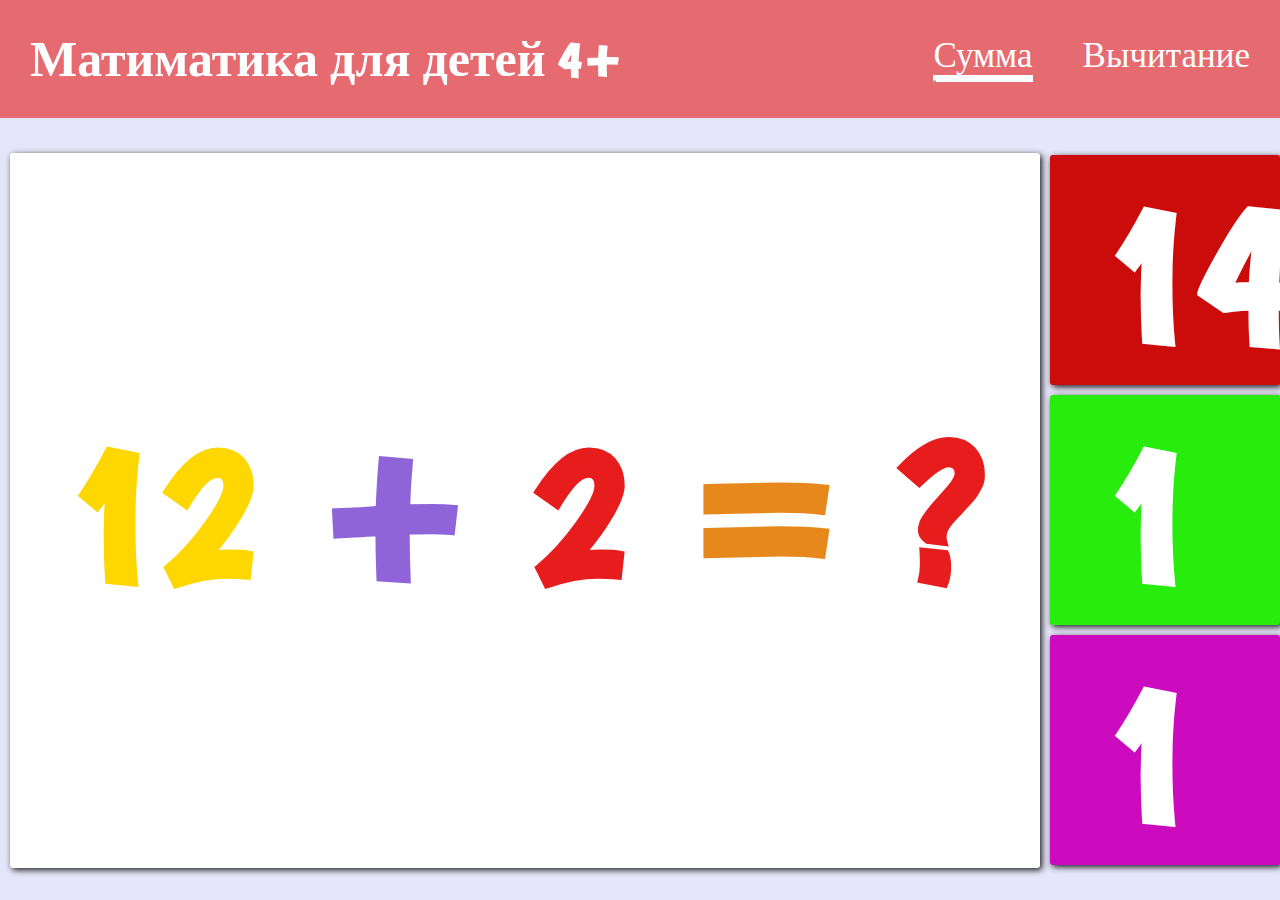
<file: index.html>
<!DOCTYPE html>
<html lang="ru">

<head>
    <meta charset="UTF-8">
    <meta http-equiv="X-UA-Compatible" content="IE=edge">
    <meta name="viewport" content="width=device-width, initial-scale=1.0">
    <link rel="icon" type="image/png" sizes="32x32" href="./image/math.png">
    <link rel="icon" type="image/png" sizes="16x16" href="./image/math.png">
    <link rel="stylesheet" href="./styles/normalize.css">
    <link rel="stylesheet" href="./styles/style.css">
    <link rel="preconnect" href="https://fonts.googleapis.com">
    <link rel="preconnect" href="https://fonts.gstatic.com" crossorigin>
    <link href="https://fonts.googleapis.com/css2?family=Boogaloo&display=swap" rel="stylesheet">
    <script src="./scripts/add.js" defer></script>
    <title>Математика для детей</title>
</head>

<body>
    <audio id="myAudio">
        <source src="./audio/error.mp3">
    </audio>
    <header>
        <div class="container">
            <h1 class="title">Матиматика для детей 4+</h1>
            <ul class="nav">
                <li class="nav__item current">
                    <a href="index.html" class="nav__item-link">
                        Сумма
                    </a>
                </li>
                <li class="nav__item">
                    <a href="subtract.html" class="nav__item-link">
                        Вычитание
                    </a>
                </li>
            </ul>
        </div>
    </header>
    <div class="wrapper">
        <div class="equation">
            <h1 id="num1" style="color:#FFD700">1</h1>
            <h1 style="color:#8f64d9">+</h1>
            <h1 id="num2" style="color:#e71c1c">2</h1>
            <h1 style="color:#e7881c">=</h1>
            <h1 style="color:#e71c1c">?</h1>
        </div>
        <div class="answer__options">
            <h1 id="option1">1</h1>
            <h1 id="option2">2</h1>
            <h1 id="option3">3</h1>
        </div>
    </div>
</body>

</html>
</file>
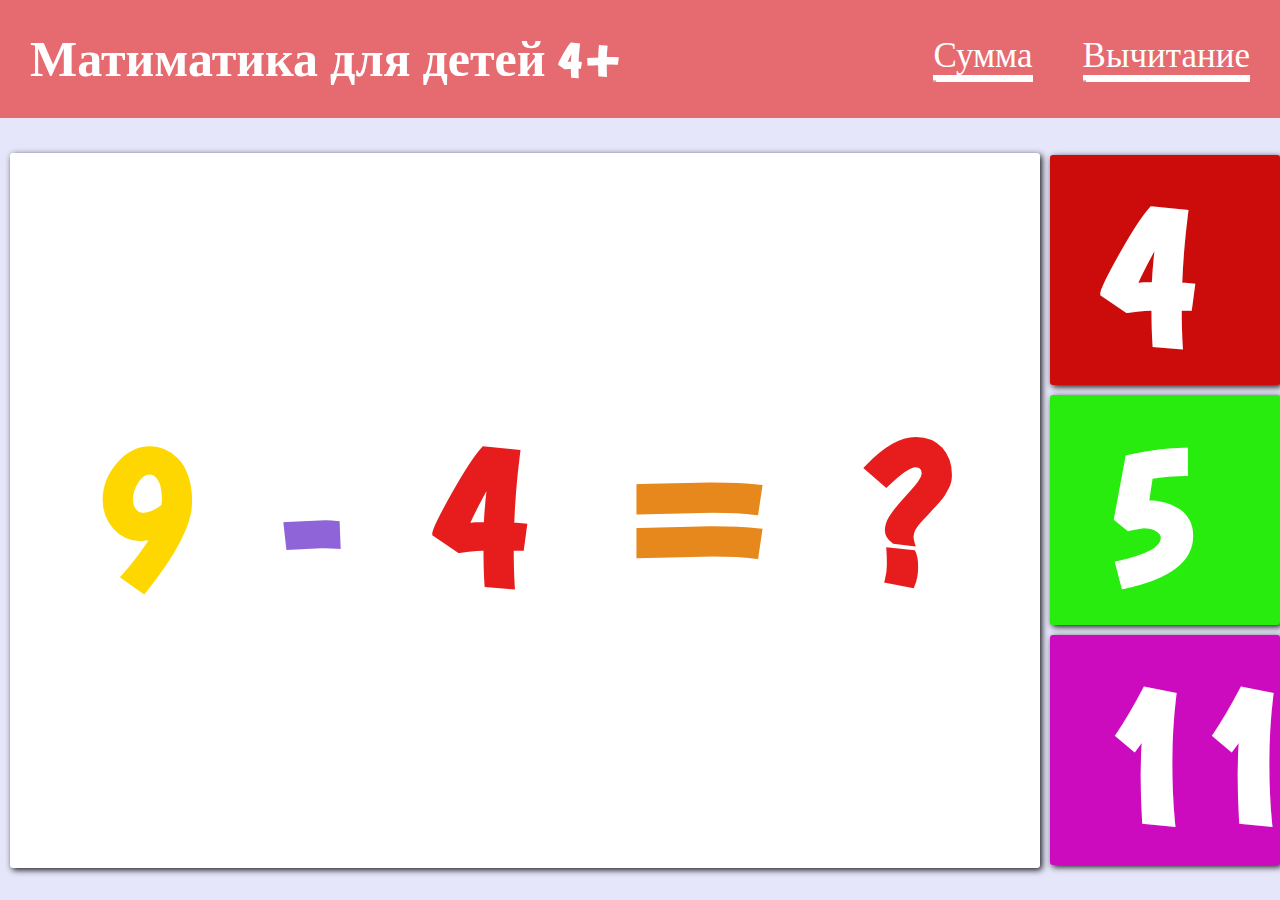
<file: subtract.html>
<!DOCTYPE html>
<html lang="ru">

<head>
    <meta charset="UTF-8">
    <meta http-equiv="X-UA-Compatible" content="IE=edge">
    <meta name="viewport" content="width=device-width, initial-scale=1.0">
    <link rel="icon" type="image/png" sizes="32x32" href="./image/math.png">
    <link rel="icon" type="image/png" sizes="16x16" href="./image/math.png">
    <link rel="stylesheet" href="./styles/normalize.css">
    <link rel="stylesheet" href="./styles/style.css">
    <link rel="preconnect" href="https://fonts.googleapis.com">
    <link rel="preconnect" href="https://fonts.gstatic.com" crossorigin>
    <link href="https://fonts.googleapis.com/css2?family=Boogaloo&display=swap" rel="stylesheet">
    <script src="./scripts/subtract.js" defer></script>
    <title>Математика для детей</title>
</head>

<body>
    <audio id="myAudio">
        <source src="./audio/error.mp3">
    </audio>
    <header>
        <div class="container">
            <h1 class="title">Матиматика для детей 4+</h1>
            <ul class="nav">
                <li class="nav__item current">
                    <a href="index.html" class="nav__item-link">
                        Сумма
                    </a>
                </li>
                <li class="nav__item current">
                    <a href="subtract.html" class="nav__item-link">
                        Вычитание
                    </a>
                </li>
            </ul>
        </div>
    </header>
    <div class="wrapper">
        <div class="equation">
            <h1 id="num1" style="color:#FFD700">1</h1>
            <h1 style="color:#8f64d9">-</h1>
            <h1 id="num2" style="color:#e71c1c">2</h1>
            <h1 style="color:#e7881c">=</h1>
            <h1 style="color:#e71c1c">?</h1>
        </div>
        <div class="answer__options">
            <h1 id="option1">1</h1>
            <h1 id="option2">2</h1>
            <h1 id="option3">3</h1>
        </div>
    </div>
</body>

</html>
</file>
<file: styles/style.css>
*,
*::after,
*::before {
    padding: 0;
    margin: 0;
    border: 0;
    box-sizing: border-box;
}

body {
    font-family: 'Boogaloo', cursive;
    background-color: #E6E6FA;
    max-width: 100%;
}

input {
    border: none;
}

a {
    text-decoration: none;
}

a:hover {
    text-decoration: none;
}

h1,
h2,
h3,
h4,
h5,
h6,
p {
    margin: 0;
}

ul {
    margin: 0;
    padding: 0;
    list-style: none;
}

button {
    padding: 0;
    border: none;
    font: inherit;
    color: inherit;
    background-color: transparent;
    cursor: pointer;
}

.container {
    padding: 30px;
    overflow: hidden;
    background-color: rgba(228, 45, 45, 0.667);
    display: flex;
    justify-content: space-between;
    align-items: center;
    flex-wrap: nowrap;
    margin: 0px 0px 25px 0px;
}

.title {
    font-size: 50px;
    color: #fff;
}

.nav {
    display: flex;
}

.nav__item {
    margin: 0px 0px 0px 50px;

}

.nav__item-link {
    font-size: 35px;
    color: #fff;
}

.current::after {
    content: "_";
    background-color: #fff;
    font-size: 6px;
    display: block;
}

.wrapper {
    display: flex;
    justify-content: space-between;
    align-items: center;
    border-radius: 15px;
}

.equation {
    min-height: 715px;
    width: 82%;
    font-size: 100px;
    background-color: #fff;
    display: flex;
    justify-content: space-evenly;
    align-items: center;
    box-shadow: 2px 2px 6px 0px rgb(0 0 0 / 90%);
    border-radius: 3px;
    margin: 10px 10px 0px 10px;
}

.answer__options {
    min-height: 600px;
    width: 18%;
    display: flex;
    flex-direction: column;
    align-items: center;
    font-size: 100px;
}

.answer__options h1 {
    cursor: pointer;
    color: #fff;
    box-shadow: 2px 2px 6px 0px rgb(0 0 0 / 90%);
    border-radius: 3px;
    margin: 10px 10px 0px 10px;
    padding: 0px 50px 0px 50px
}

#option1 {
    width: 100%;
    background-color: rgb(204, 11, 11);
    transition: 1s;
}

#option1:hover {
    background-color: rgb(148, 221, 13);
    color: rgb(204, 11, 11);
}

#option2 {
    width: 100%;
    background-color: rgb(39, 236, 13);
    transition: 1s;
}

#option2:hover {
    background-color: rgb(42, 54, 216);
    color: rgb(65, 56, 56);
}

#option3 {
    width: 100%;
    background-color: rgb(204, 11, 191);
    transition: 1s;
}

#option3:hover {
    background-color: rgb(39, 236, 13);
    color: rgb(15, 29, 2);
}
</file>
